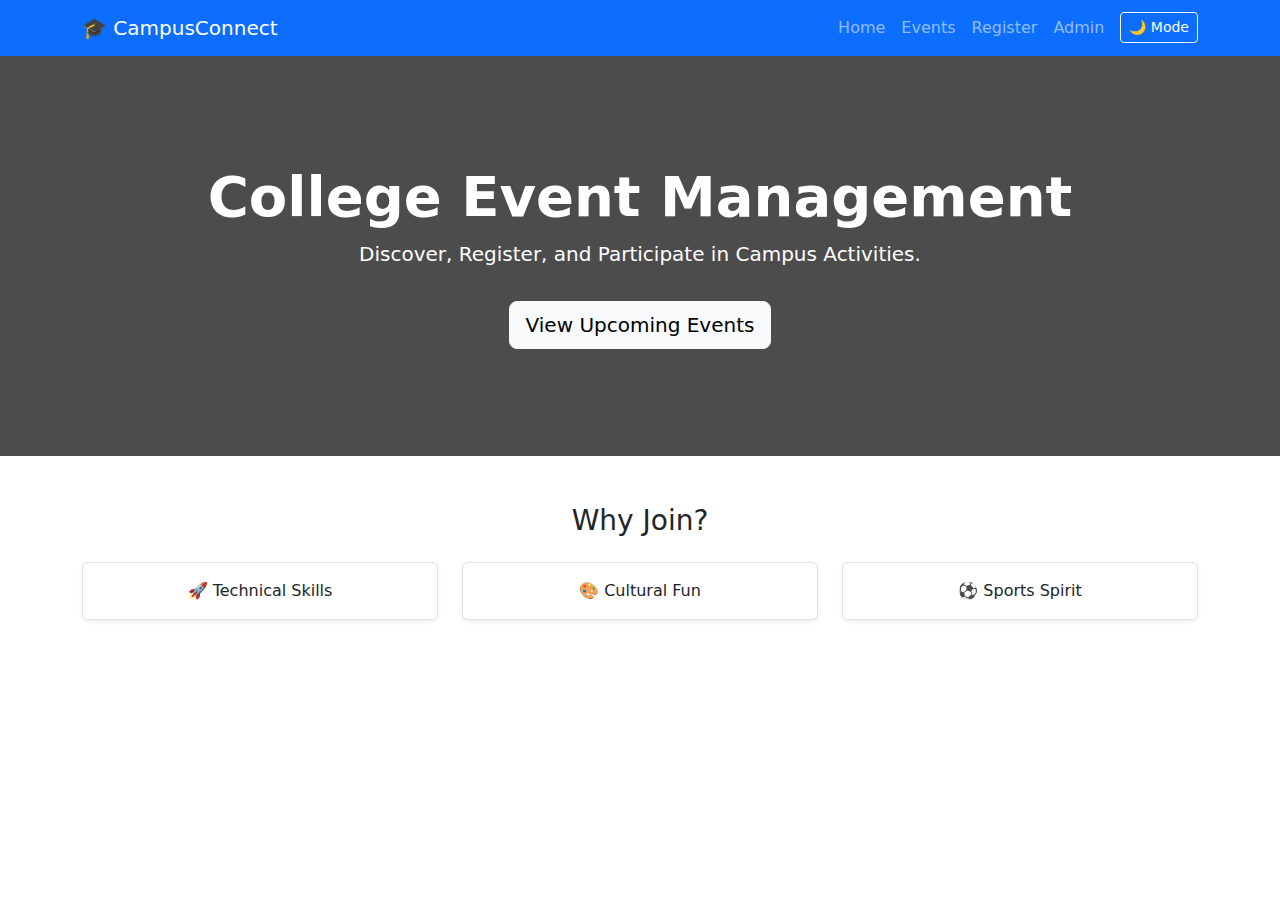
<file: index.html>
<!DOCTYPE html>
<html lang="en">
<head>
    <meta charset="UTF-8">
    <meta name="viewport" content="width=device-width, initial-scale=1.0">
    <title>CampusConnect - Event Portal</title>
    <link href="https://cdn.jsdelivr.net/npm/bootstrap@5.3.0/dist/css/bootstrap.min.css" rel="stylesheet">
    <link rel="stylesheet" href="style.css">
</head>
<body>

    <nav class="navbar navbar-expand-lg navbar-dark bg-primary sticky-top">
        <div class="container">
            <a class="navbar-brand" href="#" onclick="showSection('home')">🎓 CampusConnect</a>
            <button class="navbar-toggler" type="button" data-bs-toggle="collapse" data-bs-target="#navbarNav">
                <span class="navbar-toggler-icon"></span>
            </button>
            <div class="collapse navbar-collapse" id="navbarNav">
                <ul class="navbar-nav ms-auto">
                    <li class="nav-item"><a class="nav-link" href="#" onclick="showSection('home')">Home</a></li>
                    <li class="nav-item"><a class="nav-link" href="#" onclick="showSection('events')">Events</a></li>
                    <li class="nav-item"><a class="nav-link" href="#" onclick="showSection('register')">Register</a></li>
                    <li class="nav-item"><a class="nav-link" href="#" onclick="showSection('admin')">Admin</a></li>
                    <li class="nav-item"><button id="theme-toggle" class="btn btn-sm btn-outline-light ms-2 mt-1">🌙 Mode</button></li>
                </ul>
            </div>
        </div>
    </nav>

    <section id="home-section" class="view-section">
        <header class="hero-section text-center text-white d-flex align-items-center justify-content-center">
            <div class="container">
                <h1 class="display-4 fw-bold">College Event Management</h1>
                <p class="lead">Discover, Register, and Participate in Campus Activities.</p>
                <button onclick="showSection('events')" class="btn btn-light btn-lg mt-3">View Upcoming Events</button>
            </div>
        </header>
        <div class="container mt-5 text-center">
            <h3>Why Join?</h3>
            <div class="row mt-4">
                <div class="col-md-4">
                    <div class="p-3 border rounded shadow-sm bg-body">🚀 Technical Skills</div>
                </div>
                <div class="col-md-4">
                    <div class="p-3 border rounded shadow-sm bg-body">🎨 Cultural Fun</div>
                </div>
                <div class="col-md-4">
                    <div class="p-3 border rounded shadow-sm bg-body">⚽ Sports Spirit</div>
                </div>
            </div>
        </div>
    </section>

    <section id="events-section" class="view-section d-none">
        <div class="container mt-5">
            <h2 class="text-center mb-4">All Upcoming Events</h2>
            
            <div class="row mb-4 g-2">
                <div class="col-md-8">
                    <input type="text" id="searchInput" class="form-control" placeholder="Search events by name...">
                </div>
                <div class="col-md-4">
                    <select id="categoryFilter" class="form-select">
                        <option value="All">All Categories</option>
                        <option value="Technical">Technical</option>
                        <option value="Cultural">Cultural</option>
                        <option value="Sports">Sports</option>
                    </select>
                </div>
            </div>

            <div id="events-container" class="row g-4">
                </div>
        </div>
    </section>

    <section id="register-section" class="view-section d-none">
        <div class="container mt-5">
            <div class="row justify-content-center">
                <div class="col-md-6">
                    <div class="card shadow">
                        <div class="card-header bg-primary text-white">
                            <h4>Student Registration</h4>
                        </div>
                        <div class="card-body">
                            <form id="registrationForm">
                                <div class="mb-3">
                                    <label class="form-label">Full Name</label>
                                    <input type="text" id="studentName" class="form-control" required>
                                </div>
                                <div class="mb-3">
                                    <label class="form-label">Email</label>
                                    <input type="email" id="studentEmail" class="form-control" required>
                                </div>
                                <div class="mb-3">
                                    <label class="form-label">Roll Number</label>
                                    <input type="text" id="studentRoll" class="form-control" required>
                                </div>
                                <div class="mb-3">
                                    <label class="form-label">Department</label>
                                    <input type="text" id="studentDept" class="form-control" required>
                                </div>
                                <div class="mb-3">
                                    <label class="form-label">Select Event</label>
                                    <select id="eventSelect" class="form-select" required>
                                        <option value="" disabled selected>Choose an event...</option>
                                        </select>
                                </div>
                                <button type="submit" class="btn btn-success w-100">Register</button>
                            </form>
                        </div>
                    </div>
                </div>
            </div>
        </div>
    </section>

    <section id="admin-section" class="view-section d-none">
        <div class="container mt-5">
            
            <div id="admin-login-view" class="row justify-content-center">
                <div class="col-md-4">
                    <div class="card shadow">
                        <div class="card-body text-center">
                            <h3>Admin Login</h3>
                            <p class="text-muted small">User: admin | Pass: admin123</p>
                            <input type="text" id="adminUser" class="form-control mb-2" placeholder="Username">
                            <input type="password" id="adminPass" class="form-control mb-3" placeholder="Password">
                            <button class="btn btn-dark w-100" onclick="adminLogin()">Login</button>
                        </div>
                    </div>
                </div>
            </div>

            <div id="admin-dashboard-view" class="d-none">
                <div class="d-flex justify-content-between align-items-center mb-4">
                    <h2>Admin Dashboard</h2>
                    <div>
                        <button class="btn btn-secondary" onclick="exportCSV()">📂 Export CSV</button>
                        <button class="btn btn-danger" onclick="adminLogout()">Logout</button>
                    </div>
                </div>

                <ul class="nav nav-tabs" id="adminTabs">
                    <li class="nav-item">
                        <button class="nav-link active" onclick="switchAdminTab('manage')">Manage Events</button>
                    </li>
                    <li class="nav-item">
                        <button class="nav-link" onclick="switchAdminTab('registrations')">View Registrations</button>
                    </li>
                </ul>

                <div class="tab-content mt-4">
                    <div id="tab-manage" class="admin-tab">
                        <div class="card mb-4 p-3 bg-light">
                            <h5>Add New Event</h5>
                            <form id="addEventForm" class="row g-2">
                                <div class="col-md-3"><input type="text" id="newEventName" class="form-control" placeholder="Name" required></div>
                                <div class="col-md-2"><input type="date" id="newEventDate" class="form-control" required></div>
                                <div class="col-md-2"><input type="time" id="newEventTime" class="form-control" required></div>
                                <div class="col-md-2">
                                    <select id="newEventType" class="form-select">
                                        <option value="Technical">Technical</option>
                                        <option value="Cultural">Cultural</option>
                                        <option value="Sports">Sports</option>
                                    </select>
                                </div>
                                <div class="col-md-3">
                                    <button type="submit" class="btn btn-primary w-100">Add Event</button>
                                </div>
                            </form>
                        </div>
                        <div class="table-responsive">
                            <table class="table table-striped table-bordered">
                                <thead class="table-dark">
                                    <tr><th>Name</th><th>Date</th><th>Type</th><th>Action</th></tr>
                                </thead>
                                <tbody id="adminEventTable"></tbody>
                            </table>
                        </div>
                    </div>

                    <div id="tab-registrations" class="admin-tab d-none">
                        <div class="table-responsive">
                            <table class="table table-hover">
                                <thead class="table-dark">
                                    <tr><th>Student</th><th>Roll No</th><th>Email</th><th>Event</th></tr>
                                </thead>
                                <tbody id="adminRegTable"></tbody>
                            </table>
                        </div>
                    </div>
                </div>
            </div>
        </div>
    </section>

    <script src="https://cdn.jsdelivr.net/npm/bootstrap@5.3.0/dist/js/bootstrap.bundle.min.js"></script>
    <script src="script.js"></script>
</body>
</html>
</file>
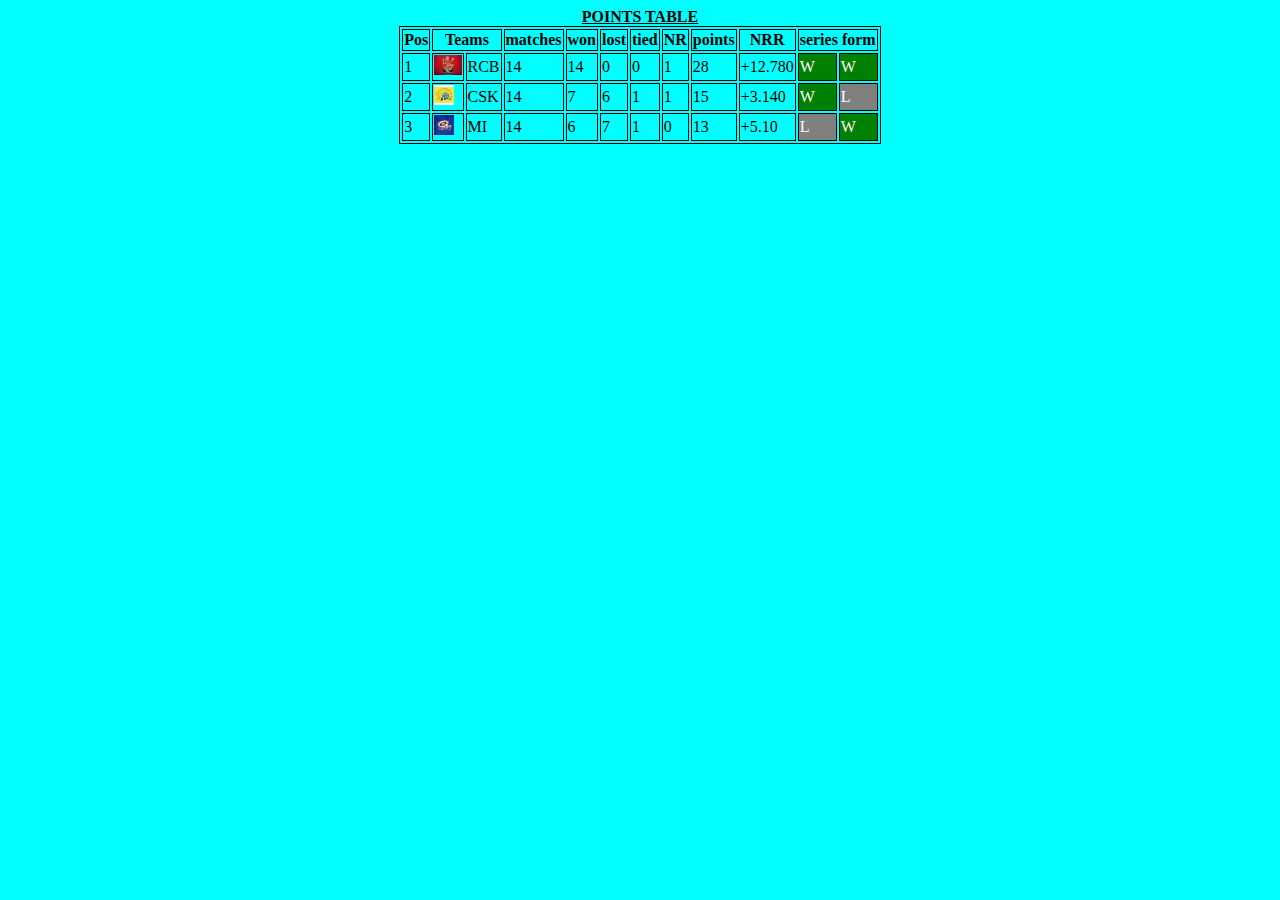
<file: IPL.html>
<!DOCTYPE html>
<html lang="en">
<head>
    <meta charset="UTF-8">
    <meta name="viewport" content="width=device-width, initial-scale=1.0">
    <title>Document</title>
    <STYle>
   th,td, table{
        border: 1px solid black;
    }
  .w{

    background-color: green;
    color: white;
  }
  .a{
    background-color: grey;
    color: white;
  }

  body{
    background-color: aqua;
    display: flex;
    justify-content: center;
    
  }


</STYle>
</head>
<body>
  <table>
    <caption><b><u>POINTS TABLE</u></b></caption>
    <thead>
        <tr>
        <th>Pos</th>
        <th colspan="2">Teams</th>
        <th>matches</th>
        <th>won</th>
        <th>lost</th>
        <th>tied</th>
        <th>NR</th>
        <th>points</th>
        <th>NRR</th>
        <th colspan="2"> series form</th>
        
        </tr>
    </thead>
    <tbody>
        <tr>
        <Td>1</Td>
        <Td> <img src="[data-uri]" height="20px"></Td>
        <Td>RCB</Td>
        <Td>14</Td>
        <Td>14</Td>
        <Td>0</Td>
        <Td>0</Td>
        <Td>1</Td>
        <Td>28</Td>
        <Td>+12.780</Td>
        <Td class="w">W</Td>
        <Td class="w">W</Td>
        </tr>

        <tr>
         <Td>2</Td>
        <td><img src="[data-uri]" height="20px>"</td>
         <Td>CSK</Td>
        <Td>14</Td>
        <Td>7</Td>
        <Td>6</Td>
        <Td>1</Td>
        <Td>1</Td>
        <Td>15</Td>
        <Td>+3.140</Td>
        <Td class="w">W</Td>
        <Td class="a">L</Td>
        </tr>

        <tr>
            <td>3</td>
            <td><img src="[data-uri]" height="20px"></td>
            <td>MI</td>
            <td>14</td>
            <td>6</td>
            <td>7</td>
            <td>1</td>
            <td>0</td>
            <td>13</td>
            <td>+5.10</td>
            <td class="a">L</td>
            <td class="w">W</td>
        </tr>
    </tbody>
  </table>  
</body>
</html>
</file>
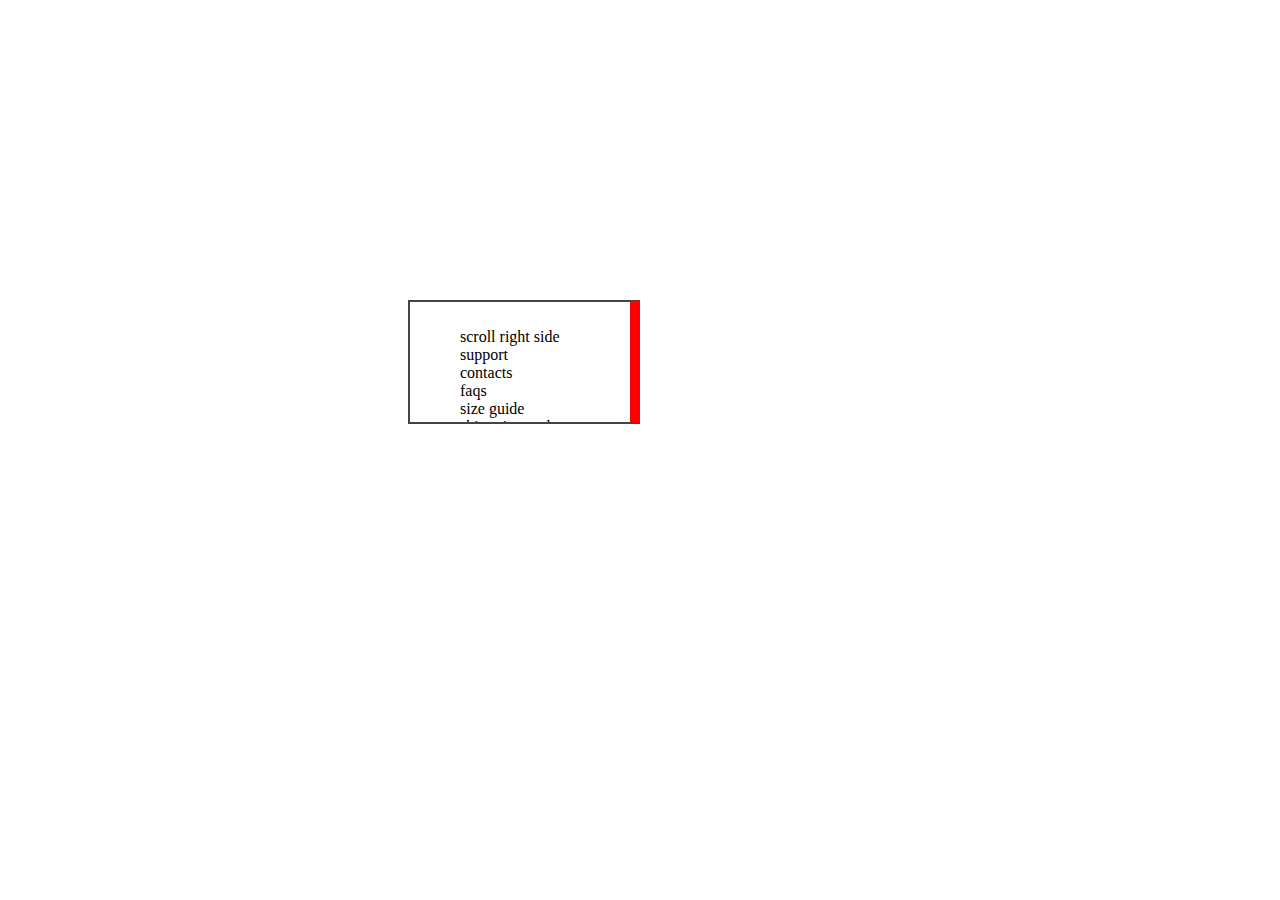
<file: scroll.html>
<!DOCTYPE html>
<html lang="en">
<head>
    <meta charset="UTF-8">
    <meta name="viewport" content="width=>, initial-scale=1.0">
    <title>Document</title>
    <style>
        .po{
            list-style-type:none;
        }

        .scroll-box{
            border: 2px solid #444;
            height:100px;
            width:200px;
            padding:10px;
            overflow:auto;
            margin-left:400px;
            margin-top: 300px;
            border-right: solid 10px red;

            
        }
    </style>
</head>
<body>
    <div class="scroll-box">
    <ol class="po">
        <li class="him">scroll right side</li>
        <li class="him">support</li>
        <li class="him">contacts</li>
        <li class="him">faqs</li>
        <li class="him">size guide</li>
        <li class="him">shippping and returns</li>
        <li class="him">hiiii</li>
        <li class="him">boredom</li>
        <li class="him">himANSHU</li>
        <li class="him">support</li>
        <li class="him">contacts</li>
        <li class="him">faqs</li>
        <li class="him">size guide</li>
        <li class="him">shippping and returns</li>
        <li class="him">hiiii</li>
        <li class="him">boredom</li>
        <li class="him">himANSHU</li>
    </ol>
    </div>
</body>
</html>
</file>
<file: style.css>
/* Custom Styles */
:root {
    --hero-overlay: rgba(0, 0, 0, 0.7);
}

body {
    transition: background-color 0.3s, color 0.3s;
    min-height: 100vh;
}

/* Hero Section */
.hero-section {
    background: linear-gradient(var(--hero-overlay), var(--hero-overlay)), url('https://source.unsplash.com/1600x900/?university,campus');
    background-size: cover;
    background-position: center;
    height: 400px;
}

/* Card Transitions */
.card {
    transition: transform 0.2s;
}
.card:hover {
    transform: translateY(-5px);
}

/* Dark Mode Overrides */
body.dark-mode {
    background-color: #121212;
    color: #e0e0e0;
}

body.dark-mode .card, 
body.dark-mode .bg-light,
body.dark-mode .bg-body {
    background-color: #1e1e1e !important;
    color: #e0e0e0;
    border-color: #333;
}

body.dark-mode .form-control, 
body.dark-mode .form-select {
    background-color: #2d2d2d;
    border-color: #444;
    color: #fff;
}

body.dark-mode .table {
    color: #e0e0e0;
}
body.dark-mode .table-striped > tbody > tr:nth-of-type(odd) > * {
    color: #e0e0e0;
    background-color: #2c2c2c;
}

/* Utility to hide sections */
.d-none {
    display: none !important;
}
</file>
